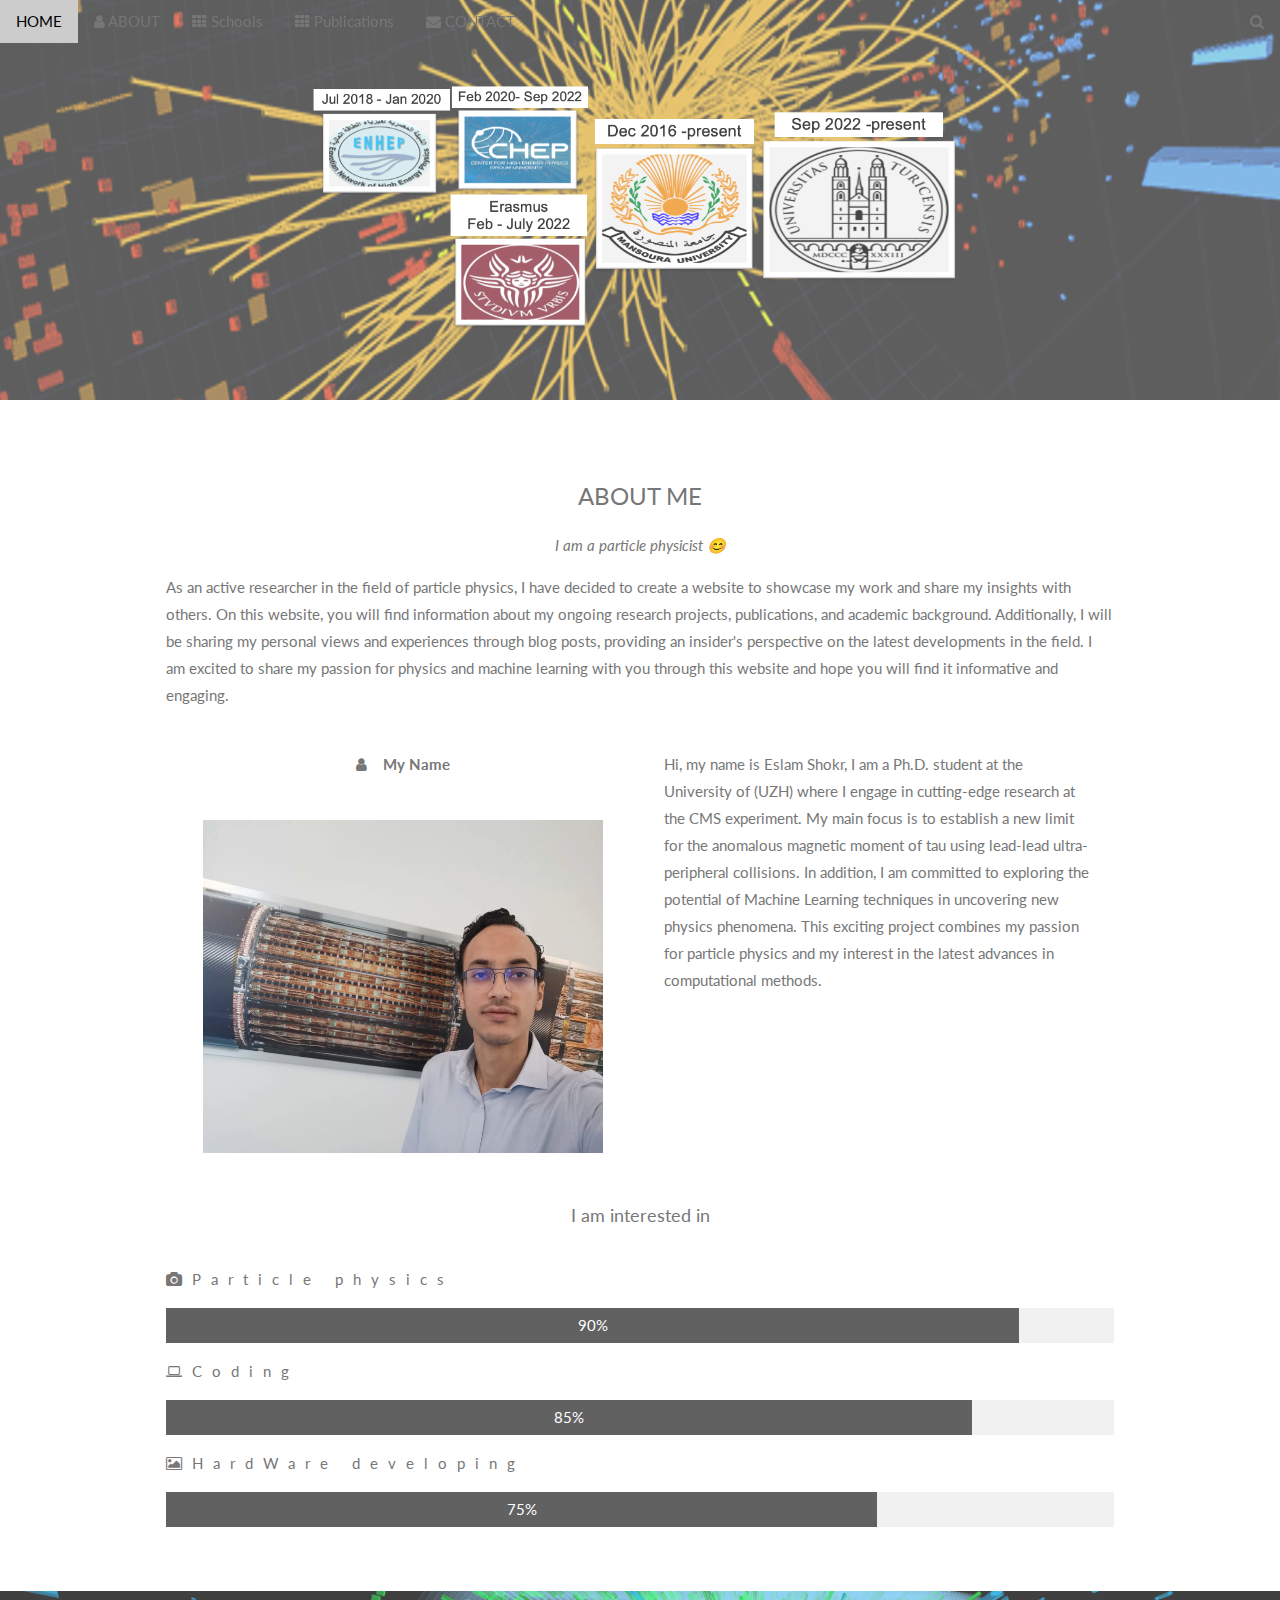
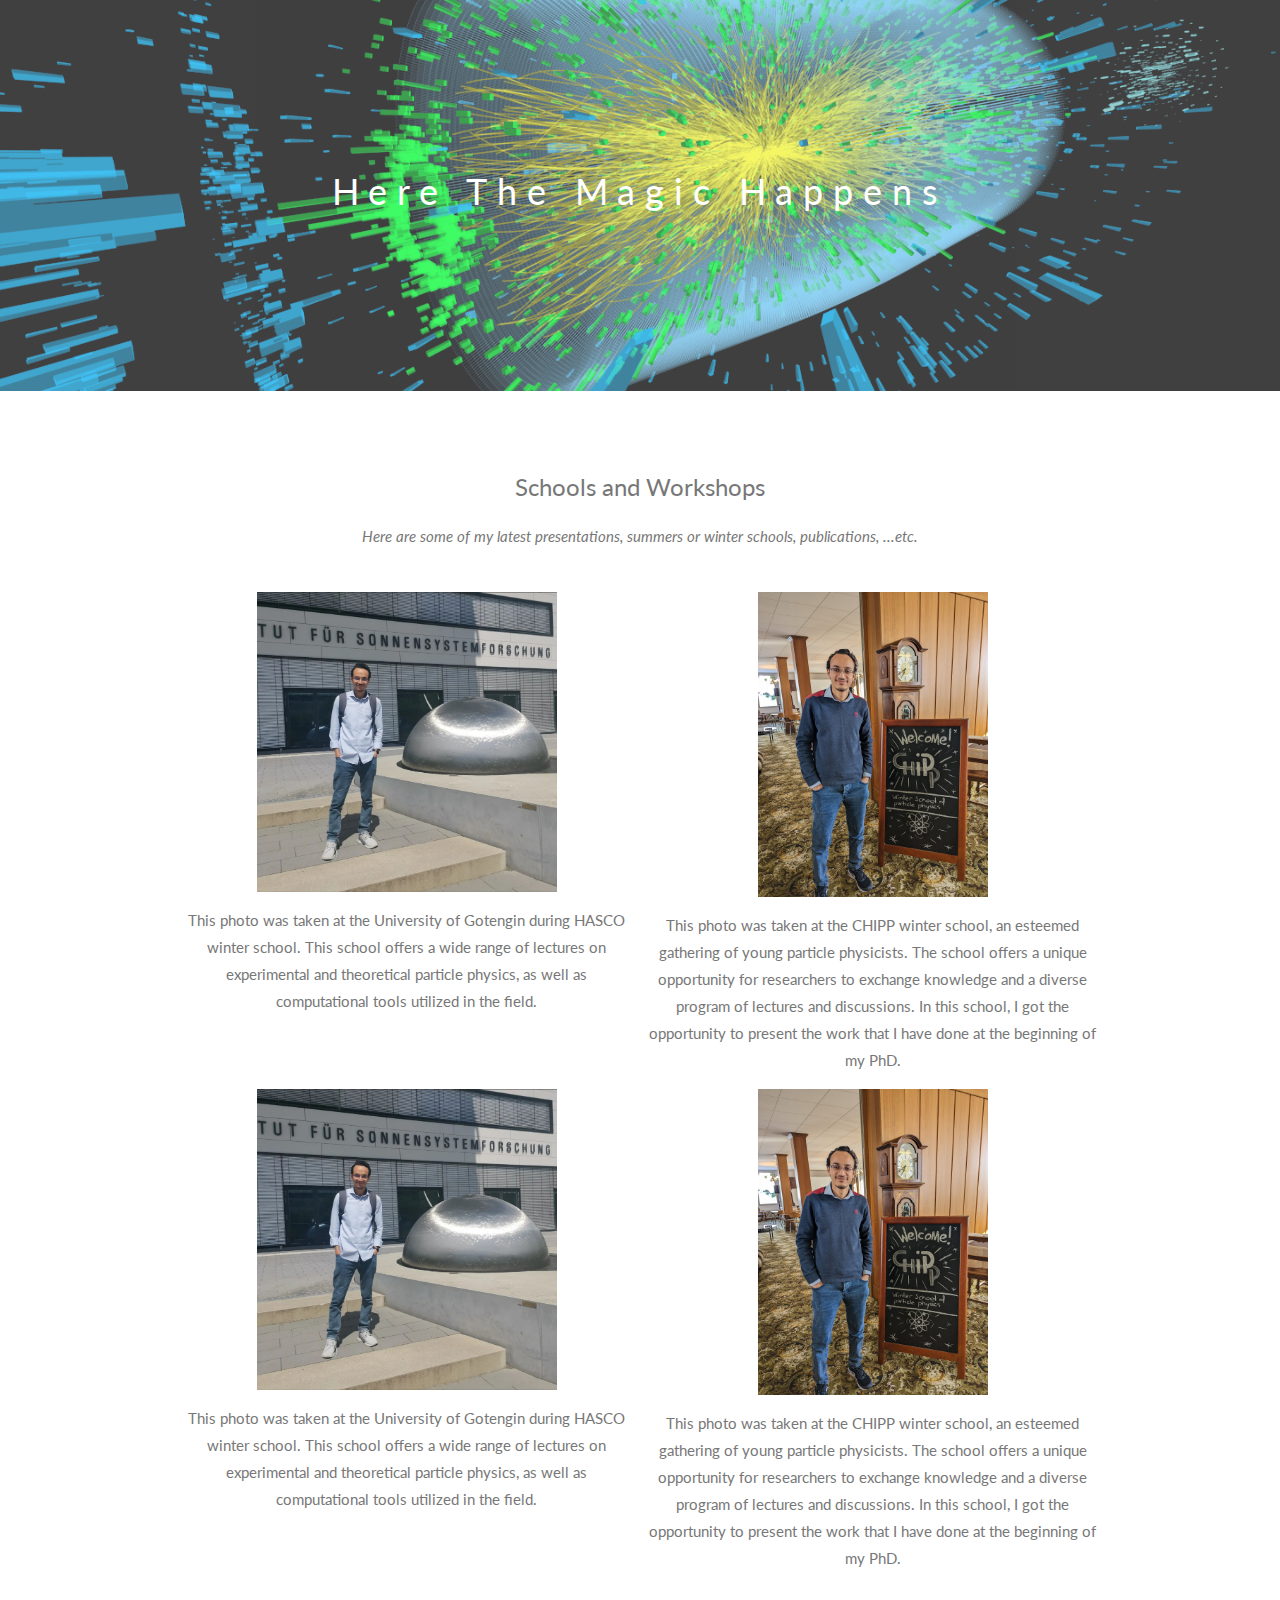
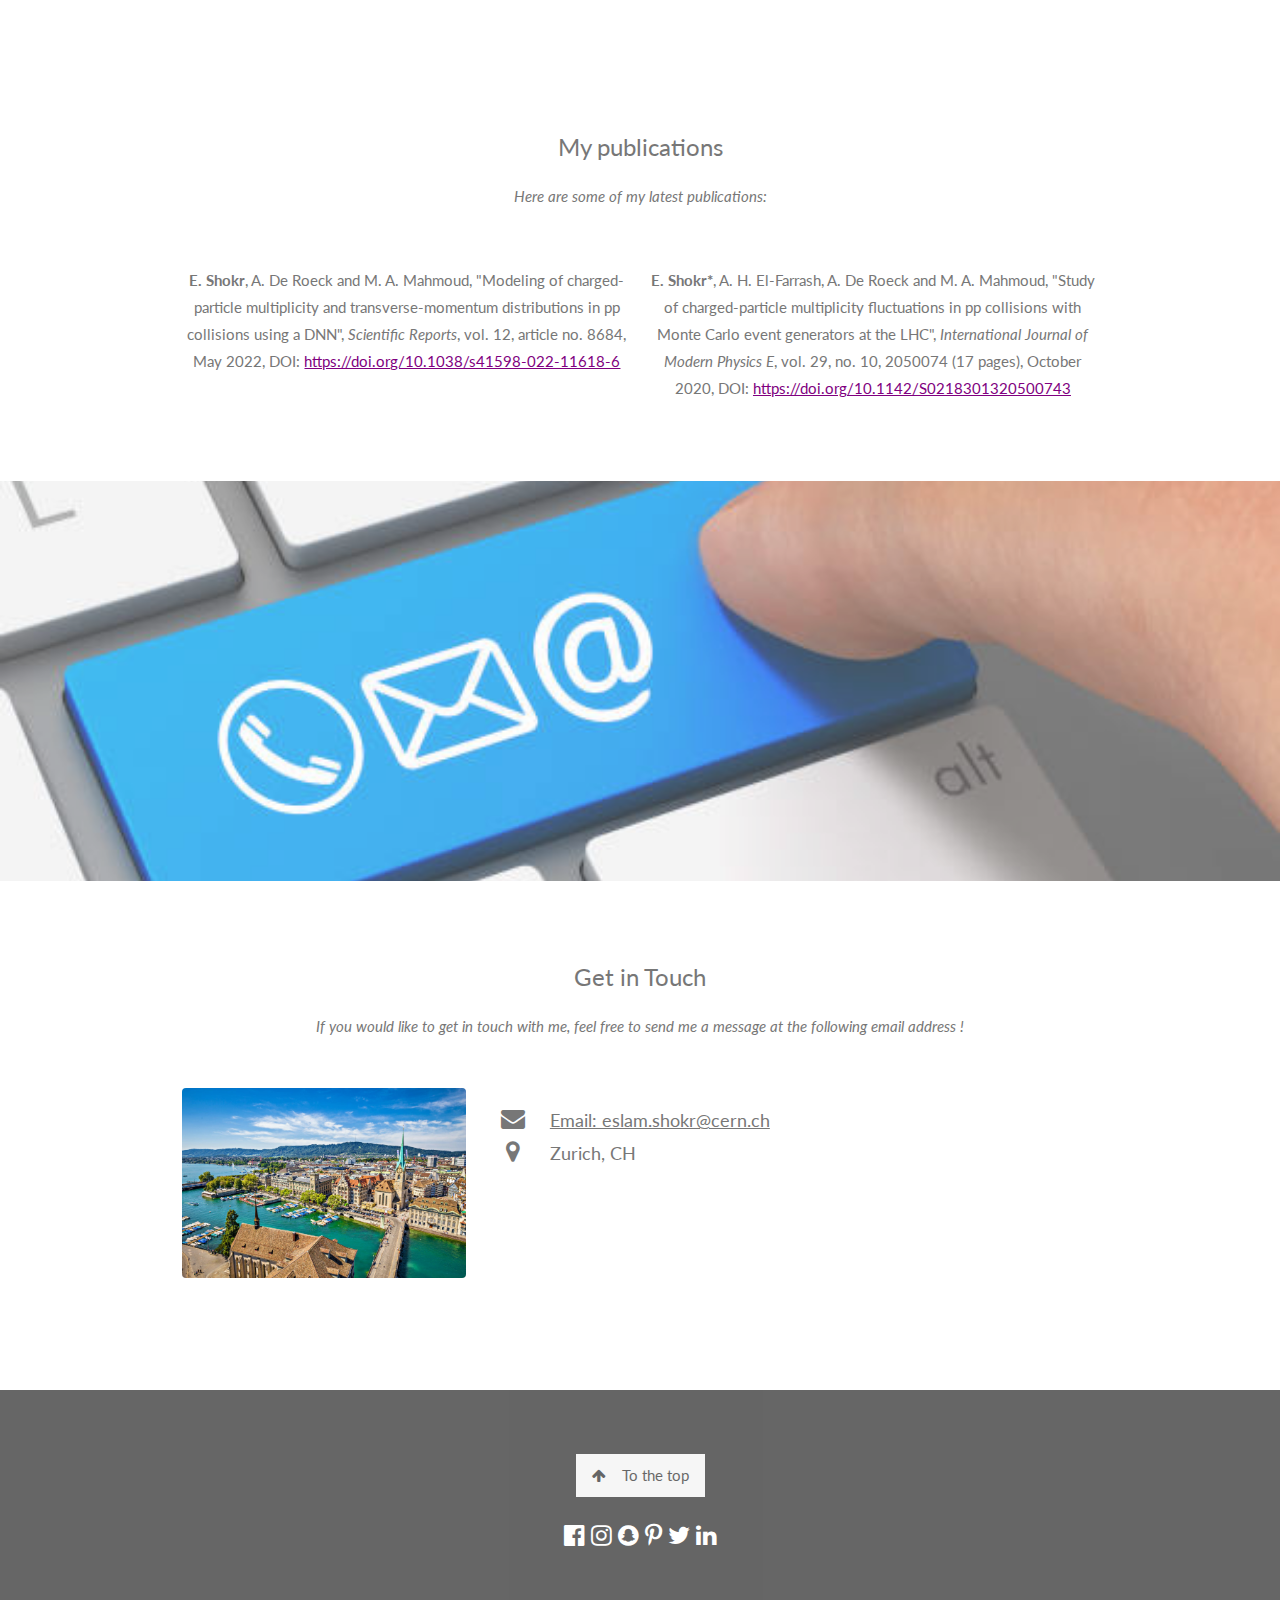
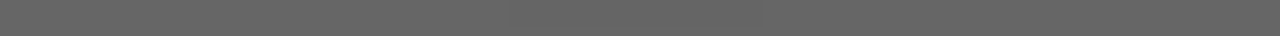
<file: index.html>
<!DOCTYPE html>
<html>
<head>
<title>EslamShokr WebSite</title>
<meta charset="UTF-8">
<meta name="viewport" content="width=device-width, initial-scale=1">
<link rel="stylesheet" href="https://www.w3schools.com/w3css/4/w3.css">
<link rel="stylesheet" href="https://fonts.googleapis.com/css?family=Lato">
<link rel="stylesheet" href="https://cdnjs.cloudflare.com/ajax/libs/font-awesome/4.7.0/css/font-awesome.min.css">
<style>
body,h1,h2,h3,h4,h5,h6 {font-family: "Lato", sans-serif;}
body, html {
  height: 100%;
  color: #777;
  line-height: 1.8;
}

/* Create a Parallax Effect */
.bgimg-1, .bgimg-2, .bgimg-3 {
  background-attachment: fixed;
  background-position: center;
  background-repeat: no-repeat;
  background-size: cover;
}

/* First image (Logo. Full height) */
.bgimg-1 {
  background-image: url('/images/background.jpg');
  min-height: 100%
}

/* Second image (Portfolio) */
.bgimg-2 {
  background-image: url("/images/hi.jpg");
  min-height: 400px;
}

/* Third image (Contact) */
.bgimg-3 {
  background-image: url("/images/touch.jpg");
  min-height: 400px;
}

.w3-wide {letter-spacing: 10px;}
.w3-hover-opacity {cursor: pointer;}

/* Turn off parallax scrolling for tablets and phones */
@media only screen and (max-device-width: 1600px) {
  .bgimg-1, .bgimg-2, .bgimg-3 {
    background-attachment: scroll;
    min-height: 400px;
  }
}
</style>
</head>
<body>

<!-- Navbar (sit on top) -->
<div class="w3-top">
  <div class="w3-bar" id="myNavbar">
    <a class="w3-bar-item w3-button w3-hover-black w3-hide-medium w3-hide-large w3-right" href="javascript:void(0);" onclick="toggleFunction()" title="Toggle Navigation Menu">
      <i class="fa fa-bars"></i>
    </a>
    <a href="#home" class="w3-bar-item w3-button">HOME</a>
    <a href="#about" class="w3-bar-item w3-button w3-hide-small"><i class="fa fa-user"></i> ABOUT</a>
    <a href="#Schools" class="w3-bar-item w3-button w3-hide-small"><i class="fa fa-th"></i> Schools</a>
    <a href="#Publications" class="w3-bar-item w3-button w3-hide-small"><i class="fa fa-th"></i> Publications</a>
    <a href="#contact" class="w3-bar-item w3-button w3-hide-small"><i class="fa fa-envelope"></i> CONTACT</a>
    <a href="#" class="w3-bar-item w3-button w3-hide-small w3-right w3-hover-red">
      <i class="fa fa-search"></i>
    </a>
  </div>

  <!-- Navbar on small screens -->
  <div id="navDemo" class="w3-bar-block w3-white w3-hide w3-hide-large w3-hide-medium">
    <a href="#about" class="w3-bar-item w3-button" onclick="toggleFunction()">ABOUT</a>
    <a href="#Schools" class="w3-bar-item w3-button" onclick="toggleFunction()">Schools</a>
    <a href="#Publications" class="w3-bar-item w3-button" onclick="toggleFunction()">Publications</a>
    <a href="#contact" class="w3-bar-item w3-button" onclick="toggleFunction()">CONTACT</a>
    <a href="#" class="w3-bar-item w3-button">SEARCH</a>
  </div>
</div>

<!-- First Parallax Image with Logo Text -->
<div class="bgimg-1 w3-display-container w3-opacity-min" id="home">
  <div class="w3-display-middle" style="white-space:nowrap;">
   <!--  <span class="w3-center w3-padding-large w3-black w3-xlarge w3-wide w3-animate-opacity">MY <span class="w3-hide-small">WEBSITE</span> LOGO</span>-->
  </div>
</div>

<!-- Container (About Section) -->
<div class="w3-content w3-container w3-padding-64" id="about">
  <h3 class="w3-center">ABOUT ME</h3>
  <p class="w3-center"><em>I am a particle physicist 😊</em></p>
  <p>As an active researcher in the field of particle physics, I have decided to create a website to showcase my work and share my insights with others. On this website, you will find information about my ongoing research projects, publications, and academic background. Additionally, I will be sharing my personal views and experiences through blog posts, providing an insider's perspective on the latest developments in the field. I am excited to share my passion for physics and machine learning with you through this website and hope you will find it informative and engaging.</p>
  <div class="w3-row">
    <div class="w3-col m6 w3-center w3-padding-large">
      <p><b><i class="fa fa-user w3-margin-right"></i>My Name</b></p><br>
      <img src="/images/myphoto.jpg" alt="Photo of Me" width="400" height="333"> <!--  class="w3-round w3-image w3-opacity w3-hover-opacity-off" -->
    </div>

    <!-- Hide this text on small devices -->
    <div class="w3-col m6 w3-hide-small w3-padding-large">
      <p>Hi, my name is Eslam Shokr, I am a Ph.D. student at the University of 
        (UZH) where I engage in cutting-edge research at the CMS experiment. My main focus is to establish a new limit for the anomalous magnetic moment of tau using lead-lead ultra-peripheral collisions. In addition, I am committed to exploring the potential of Machine Learning techniques in uncovering new physics phenomena. This exciting project combines my passion for particle physics and my interest in the latest advances in computational methods.</p>
    </div>
  </div>
  <p class="w3-large w3-center w3-padding-16">I am interested in </p>
  <p class="w3-wide"><i class="fa fa-camera"></i>Particle physics</p>
  <div class="w3-light-grey">
    <div class="w3-container w3-padding-small w3-dark-grey w3-center" style="width:90%">90%</div>
  </div>
  <p class="w3-wide"><i class="fa fa-laptop"></i>Coding</p>
  <div class="w3-light-grey">
    <div class="w3-container w3-padding-small w3-dark-grey w3-center" style="width:85%">85%</div>
  </div>
  <p class="w3-wide"><i class="fa fa-photo"></i>HardWare developing</p>
  <div class="w3-light-grey">
    <div class="w3-container w3-padding-small w3-dark-grey w3-center" style="width:75%">75%</div>
  </div>
</div>
<!-- Second Parallax Image with Portfolio Text -->
<div class="bgimg-2 w3-display-container w3-opacity-min">
  <div class="w3-display-middle">
    <span class="w3-xxlarge w3-text-white w3-wide">Here The Magic Happens</span>
  </div>
</div>
  
<div class="w3-content w3-container w3-padding-64" id="Schools">
  <h3 class="w3-center"> Schools and Workshops</h3>
  <p class="w3-center"><em>Here are some of my latest presentations, summers or winter schools, publications, ...etc.</em></p><br>
  <!-- Responsive Grid. Two columns on tablets, laptops and desktops. Will stack on mobile devices/small screens (100% width) -->
  <div class="w3-row-padding">
    <div class="w3-half w3-center">
      <img src="/images/hasco.jpg" style="max-width:100%; object-fit: cover; width:300px;"  onclick="onClick(this)" class="w3-hover-opacity" alt="HASCO summer school 2022">
      <p class="image-caption">This photo was taken at the University of Gotengin during HASCO winter school. This school offers a wide range of lectures on experimental and theoretical particle physics, as well as computational tools utilized in the field. </p>
    </div>
    <div class="w3-half w3-center">
      <img src="/images/chipp.jpg" style="max-width:100%; object-fit: cover; width:230px;" onclick="onClick(this)" class="w3-hover-opacity" alt="CHIPP winter school 2023">
      <p class="image-caption">This photo was taken at the CHIPP winter school, an esteemed gathering of young particle physicists. The school offers a unique opportunity for researchers to exchange knowledge and a diverse program of lectures and discussions. In this school, I got the opportunity to present the work that I have done at the beginning of my PhD.</p>
    </div>
    <div class="w3-half w3-center">
      <img src="/images/hasco.jpg" style="max-width:100%; object-fit: cover; width:300px;"  onclick="onClick(this)" class="w3-hover-opacity" alt="HASCO summer school 2022">
      <p class="image-caption">This photo was taken at the University of Gotengin during HASCO winter school. This school offers a wide range of lectures on experimental and theoretical particle physics, as well as computational tools utilized in the field. </p>
    </div>
    <div class="w3-half w3-center">
      <img src="/images/chipp.jpg" style="max-width:100%; object-fit: cover; width:230px;" onclick="onClick(this)" class="w3-hover-opacity" alt="CHIPP winter school 2023">
      <p class="image-caption">This photo was taken at the CHIPP winter school, an esteemed gathering of young particle physicists. The school offers a unique opportunity for researchers to exchange knowledge and a diverse program of lectures and discussions. In this school, I got the opportunity to present the work that I have done at the beginning of my PhD.</p>
    </div>
  </div>
</div>

  
<!-- Container (Portfolio Section) -->
<div class="w3-content w3-container w3-padding-64" id="Publications">
  <h3 class="w3-center">My publications</h3>
  <p class="w3-center"><em>Here are some of my latest publications:</em></p><br>
  <!-- Responsive Grid. Two columns on tablets, laptops and desktops. Will stack on mobile devices/small screens (100% width) -->
  <div class="w3-row-padding">
    <div class="w3-half w3-center">
      <p class="image-caption"><strong>E. Shokr</strong>, A. De Roeck and M. A. Mahmoud, "Modeling of charged-particle multiplicity and transverse-momentum distributions in pp collisions using a DNN", <em>Scientific Reports</em>, vol. 12, article no. 8684, May 2022, DOI: <a href="https://doi.org/10.1038/s41598-022-11618-6" style="color: purple;">https://doi.org/10.1038/s41598-022-11618-6</a></p>
    </div>
    <div class="w3-half w3-center">
      <p class="image-caption"><strong>E. Shokr*</strong>, A. H. El-Farrash, A. De Roeck and M. A. Mahmoud, "Study of charged-particle multiplicity fluctuations in pp collisions with Monte Carlo event generators at the LHC", <em>International Journal of Modern Physics E</em>, vol. 29, no. 10, 2050074 (17 pages), October 2020, DOI: <a href="https://doi.org/10.1142/S0218301320500743" style="color: purple;">https://doi.org/10.1142/S0218301320500743</a></p>
    </div>
  </div>
</div>


<!-- Modal for full size images on click-->
<div id="modal01" class="w3-modal w3-black" onclick="this.style.display='none'">
  <span class="w3-button w3-large w3-black w3-display-topright" title="Close Modal Image"><i class="fa fa-remove"></i></span>
  <div class="w3-modal-content w3-animate-zoom w3-center w3-transparent w3-padding-64">
    <img id="img01" class="w3-image">
    <p id="caption" class="w3-opacity w3-large"></p>
  </div>
</div>

<!-- Third Parallax Image with Portfolio Text -->
<div class="bgimg-3 w3-display-container w3-opacity-min">
  <div class="w3-display-middle">
 <!--    <span class="w3-xxlarge w3-text-white w3-wide">CONTACT</span>-->
  </div>
</div>
<!-- Container (Contact Section) -->
<div class="w3-content w3-container w3-padding-64" id="contact">
  <h3 class="w3-center">Get in Touch</h3>
  <p class="w3-center"><em>If you would like to get in touch with me, feel free to send me a message at the following email address !</em></p>
  <div class="w3-row w3-padding-32 w3-section">
    <div class="w3-col m4 w3-container">
      <img src="/images/zuirch.jpg" class="w3-image w3-round" style="width:100%">
    </div>
    <div class="w3-col m8 w3-panel">
      <div class="w3-large w3-margin-bottom">
        <i class="fa fa-envelope fa-fw w3-hover-text-black w3-xlarge w3-margin-right"></i> <a href="mailto:eslam.shokr@cern.ch">Email: eslam.shokr@cern.ch</a><br>
        <i class="fa fa-map-marker fa-fw w3-hover-text-black w3-xlarge w3-margin-right"></i> Zurich, CH<br>
      </div>
    </div>
  </div>
</div> 
<!-- Footer -->
<footer class="w3-center w3-black w3-padding-64 w3-opacity w3-hover-opacity-off">
  <a href="#home" class="w3-button w3-light-grey"><i class="fa fa-arrow-up w3-margin-right"></i>To the top</a>
  <div class="w3-xlarge w3-section">
    <i class="fa fa-facebook-official w3-hover-opacity"></i>
    <i class="fa fa-instagram w3-hover-opacity"></i>
    <i class="fa fa-snapchat w3-hover-opacity"></i>
    <i class="fa fa-pinterest-p w3-hover-opacity"></i>
    <i class="fa fa-twitter w3-hover-opacity"></i>
    <i class="fa fa-linkedin w3-hover-opacity"></i>
  </div>
  <!--  <p>Powered by <a href="https://www.w3schools.com/w3css/default.asp" title="W3.CSS" target="_blank" class="w3-hover-text-green">w3.css</a></p> -->
</footer>
 
<script>
// Modal Image Gallery
function onClick(element) {
  document.getElementById("img01").src = element.src;
  document.getElementById("modal01").style.display = "block";
  var captionText = document.getElementById("caption");
  captionText.innerHTML = element.alt;
}

// Change style of navbar on scroll
window.onscroll = function() {myFunction()};
function myFunction() {
    var navbar = document.getElementById("myNavbar");
    if (document.body.scrollTop > 100 || document.documentElement.scrollTop > 100) {
        navbar.className = "w3-bar" + " w3-card" + " w3-animate-top" + " w3-white";
    } else {
        navbar.className = navbar.className.replace(" w3-card w3-animate-top w3-white", "");
    }
}

// Used to toggle the menu on small screens when clicking on the menu button
function toggleFunction() {
    var x = document.getElementById("navDemo");
    if (x.className.indexOf("w3-show") == -1) {
        x.className += " w3-show";
    } else {
        x.className = x.className.replace(" w3-show", "");
    }
}
</script>

</body>
</html>
</file>
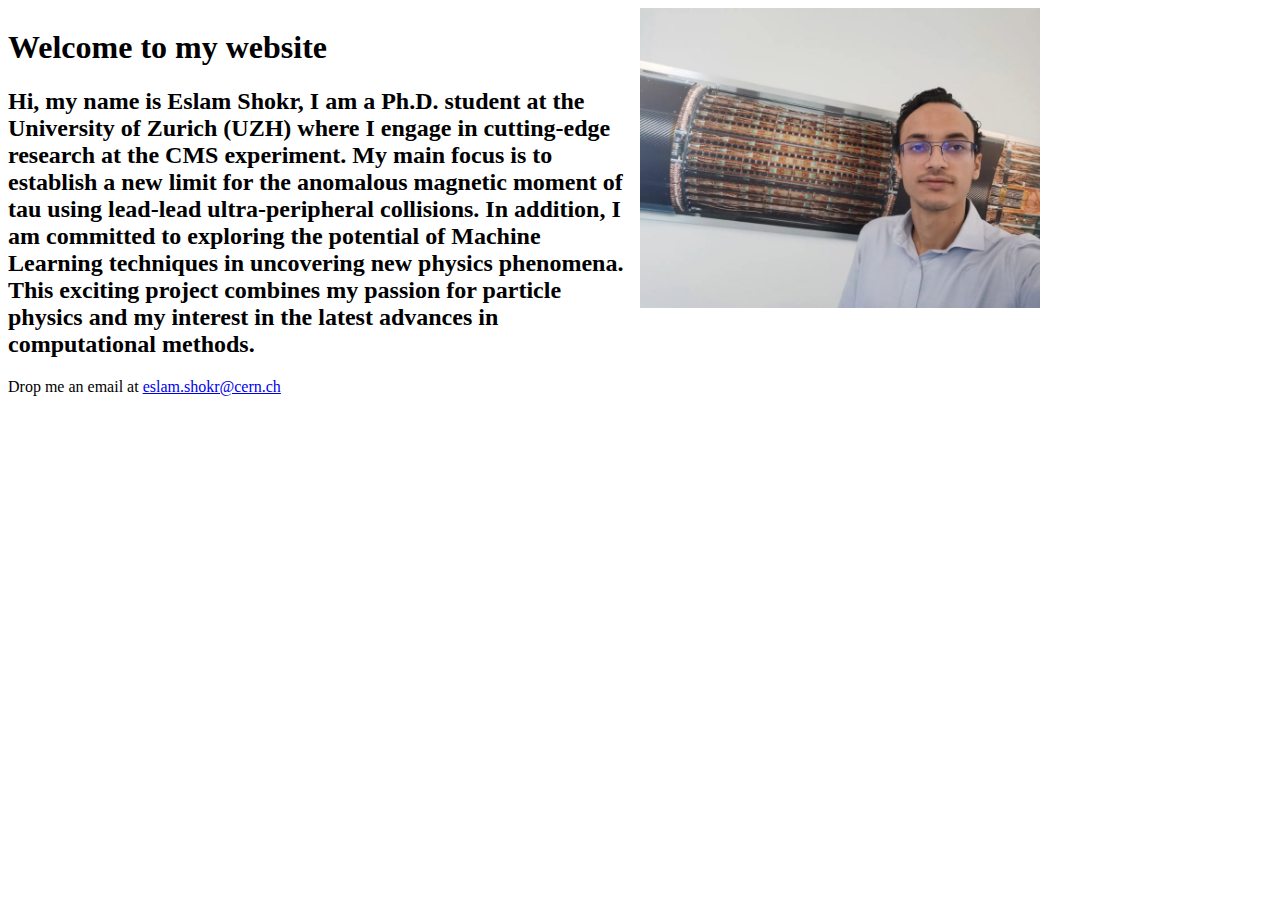
<file: index (7).html>
<html>
  <head>
    <title>Eslam Shokr WebSite</title>
    <style>
      .container {
        display: flex;
        flex-direction: row;
      }
      
      .text {
        width: 50%;
      }
      
      .photo {
        width: 50%;
      }
    </style>
  </head>
  <body>
    <div class="container">
      <div class="text">
        <h1> Welcome to my website</h1>
        <h2>Hi, my name is Eslam Shokr,  I am a Ph.D. student at the University of Zurich (UZH) where I engage in cutting-edge research at the CMS experiment. My main focus is to establish a new limit for the anomalous magnetic moment of tau using lead-lead ultra-peripheral collisions. In addition, I am committed to exploring the potential of Machine Learning techniques in uncovering new physics phenomena. This exciting project combines my passion for particle physics and my interest in the latest advances in computational methods.</h2>
        <p>Drop me an email at <a href="mailto:eslam.shokr@cern.ch">eslam.shokr@cern.ch</a></p>
      </div>
      <div class="photo">
        <img src="myphoto.jpg" alt="My Photo" width="400">
      </div>
    </div>
  </body>
</html>
</file>
